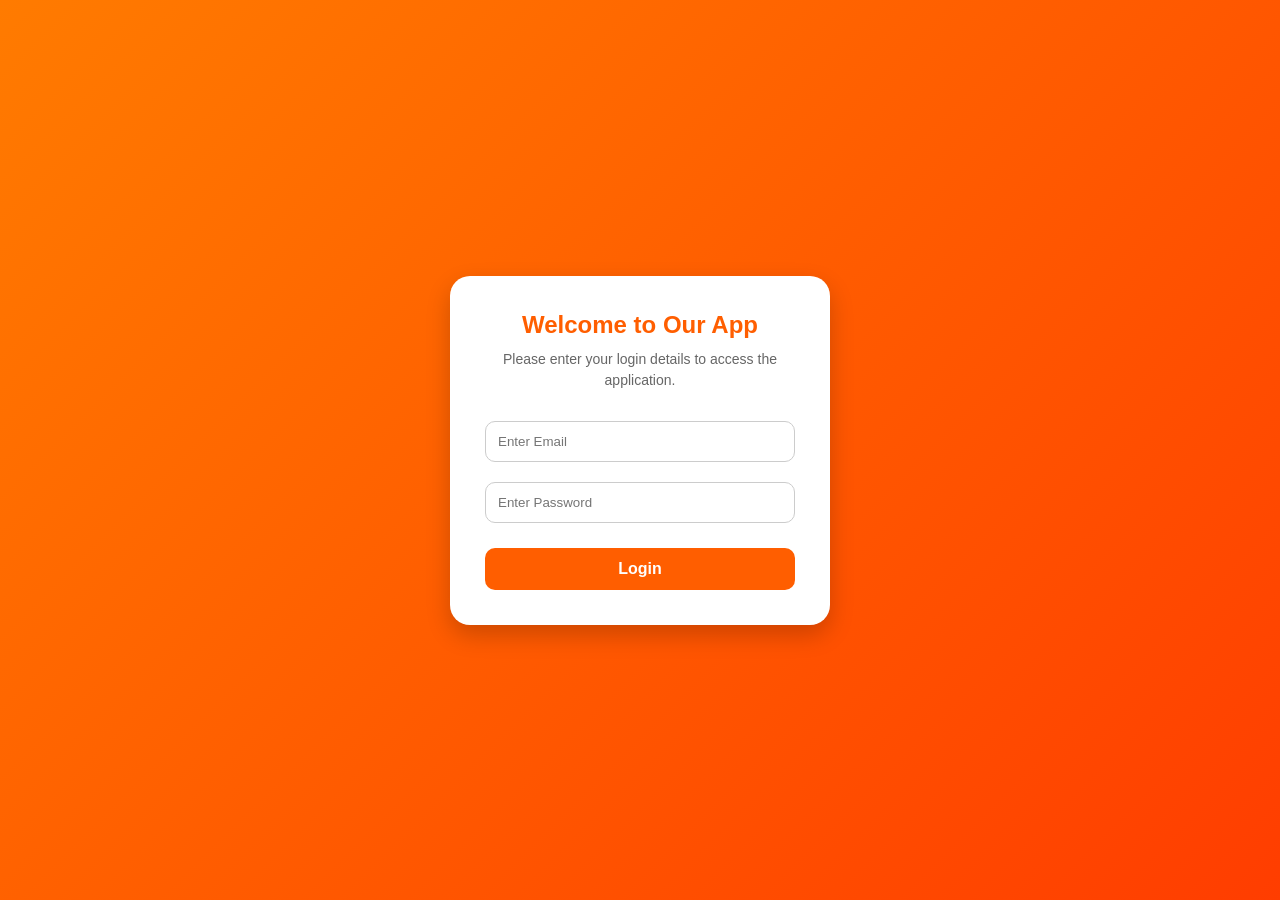
<file: index.html>
<!DOCTYPE html>
<html lang="en">
<head>
    <meta charset="UTF-8">
    <meta name="viewport" content="width=device-width, initial-scale=1.0">
    <title>Login System</title>
    <link rel="stylesheet" href="style.css">
</head>
<body>

<div class="login-box">

    <h2>Welcome to Our App</h2>

    <p class="welcome-text">
        Please enter your login details to access the application.
    </p>

    <form onsubmit="return validateLogin()">

        <input
            type="email"
            id="email"
            placeholder="Enter Email">

        <input
            type="password"
            id="password"
            placeholder="Enter Password">

        <p id="error"></p>

        <button type="submit">
            Login
        </button>

    </form>

</div>

<script src="script.js"></script>

</body>
</html>
</file>
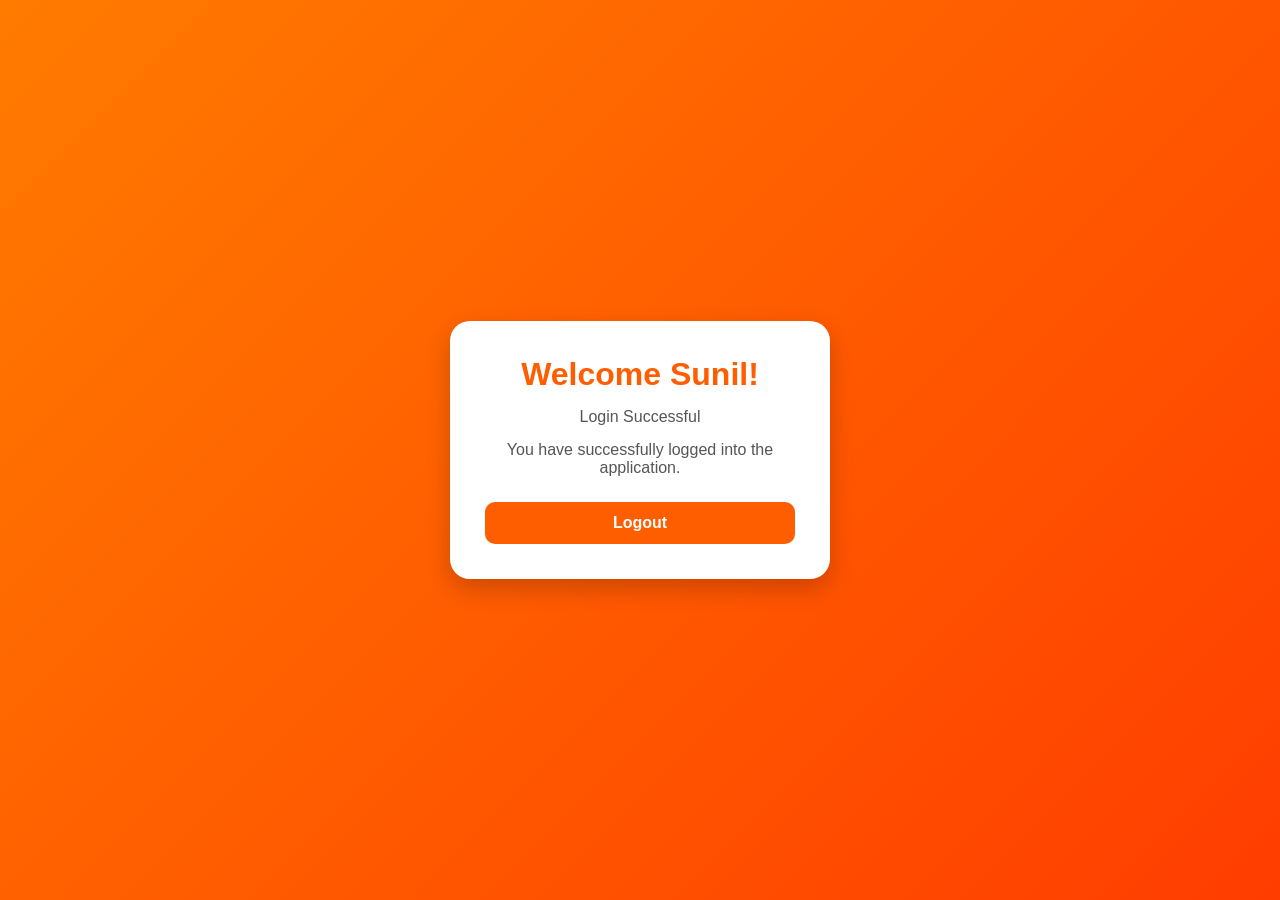
<file: home.html>
<!DOCTYPE html>
<html lang="en">
<head>
    <meta charset="UTF-8">
    <meta name="viewport" content="width=device-width, initial-scale=1.0">
    <title>Home Page</title>
    <title>Home Page</title>
    <link rel="stylesheet" href="style.css">
</head>
<body>

<div class="home-box">

    <h1>Welcome Sunil!</h1>

    <p>
        Login Successful
    </p>

    <p>
        You have successfully logged into the application.
    </p>

    <a href="index.html">
        <button>
            Logout
        </button>
    </a>

</div>

</body>
</html>
</file>
<file: style.css>
*{
    margin:0;
    padding:0;
    box-sizing:border-box;
    font-family:'Segoe UI',sans-serif;
}

body{
    min-height:100vh;
    display:flex;
    justify-content:center;
    align-items:center;
    background:linear-gradient(
        135deg,
        #ff7b00,
        #ff3d00
    );
}

.login-box,
.home-box{
    width:380px;
    background:white;
    padding:35px;
    border-radius:20px;
    text-align:center;

    box-shadow:
    0 10px 25px rgba(0,0,0,0.2);

    transition:0.3s;
}

.login-box:hover,
.home-box:hover{
    transform:translateY(-5px);
}

h2{
    color:#ff5e00;
    margin-bottom:10px;
}

h1{
    color:#ff5e00;
    margin-bottom:15px;
}

.welcome-text{
    color:#666;
    font-size:14px;
    line-height:1.5;
    margin-bottom:20px;
}

input{
    width:100%;
    padding:12px;
    margin:10px 0;
    border:1px solid #ccc;
    border-radius:10px;
    outline:none;
}

input:focus{
    border-color:#ff5e00;
}

button{
    width:100%;
    padding:12px;
    margin-top:10px;

    border:none;
    border-radius:10px;

    background:#ff5e00;
    color:white;

    font-size:16px;
    font-weight:bold;

    cursor:pointer;
    transition:0.3s;
}

button:hover{
    background:#e64900;
    transform:translateY(-3px);
}

#error{
    color:red;
    font-size:14px;
    margin-top:5px;
}

.home-box p{
    color:#555;
    margin-bottom:15px;
}
</file>
